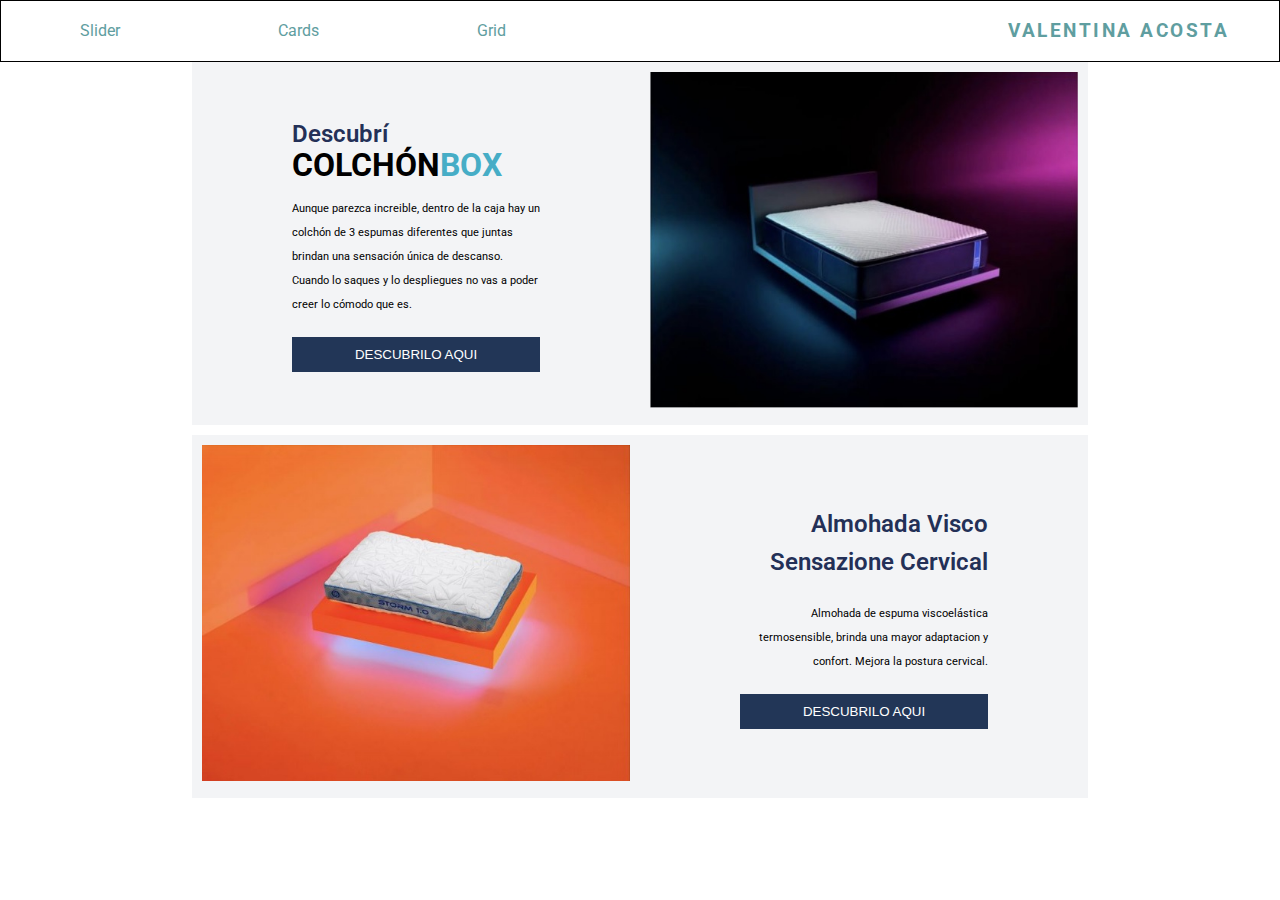
<file: cards/index.html>
<!DOCTYPE html>
<html lang="en">
<head>
    <meta charset="UTF-8">
    <meta name="viewport" content="width=device-width, initial-scale=1.0">
    <link rel="stylesheet" href="estilos.css">
    <link href="https://fonts.googleapis.com/css2?family=Roboto:wght@300;700&display=swap" rel="stylesheet">
    <title>Cards</title>
</head>
<body>
    <header>
        <nav>
            <ul class="items">
                <li><a href="/slider-new/index.html">Slider</a></li>
                <li><a href="/cards/index.html">Cards</a></li>
                <li><a href="/grid/index.html">Grid</a></li>
            </ul>
            <h3 class="name">Valentina Acosta</h3>
        </nav>
    </header>

    <div class="grid-container">
        
        <div class="grid-item">
            
            <div class="content1">
                <h2>Descubrí</h2>
                <h1 style="color:black;">COLCHÓN<span style="color: #46ADC6">BOX</span></h1>
                <p>Aunque parezca increible, dentro de la caja hay un colchón de 3 espumas diferentes que juntas brindan una sensación única de descanso.
                <br> Cuando lo saques y lo despliegues no vas a poder creer lo cómodo que es.</p>
                <button type="button">DESCUBRILO AQUI</button>
            </div>
            
            <div>
                <img src="colchon1.jpg" alt="colchon box">
            </div>

        </div>


        <div class="grid-item">
            
            <div><img src="almohada.jpg" alt="almohada viscoelastica"></div>
            
            <div class="content2">        
                <h2>Almohada Visco <br>Sensazione Cervical</h2>
                <p>Almohada de espuma viscoelástica termosensible, brinda una mayor adaptacion y confort. Mejora la postura cervical.</p>
                <button type="button">DESCUBRILO AQUI</button>
            </div>

        </div>

    </div>
</body>
</html>
</file>
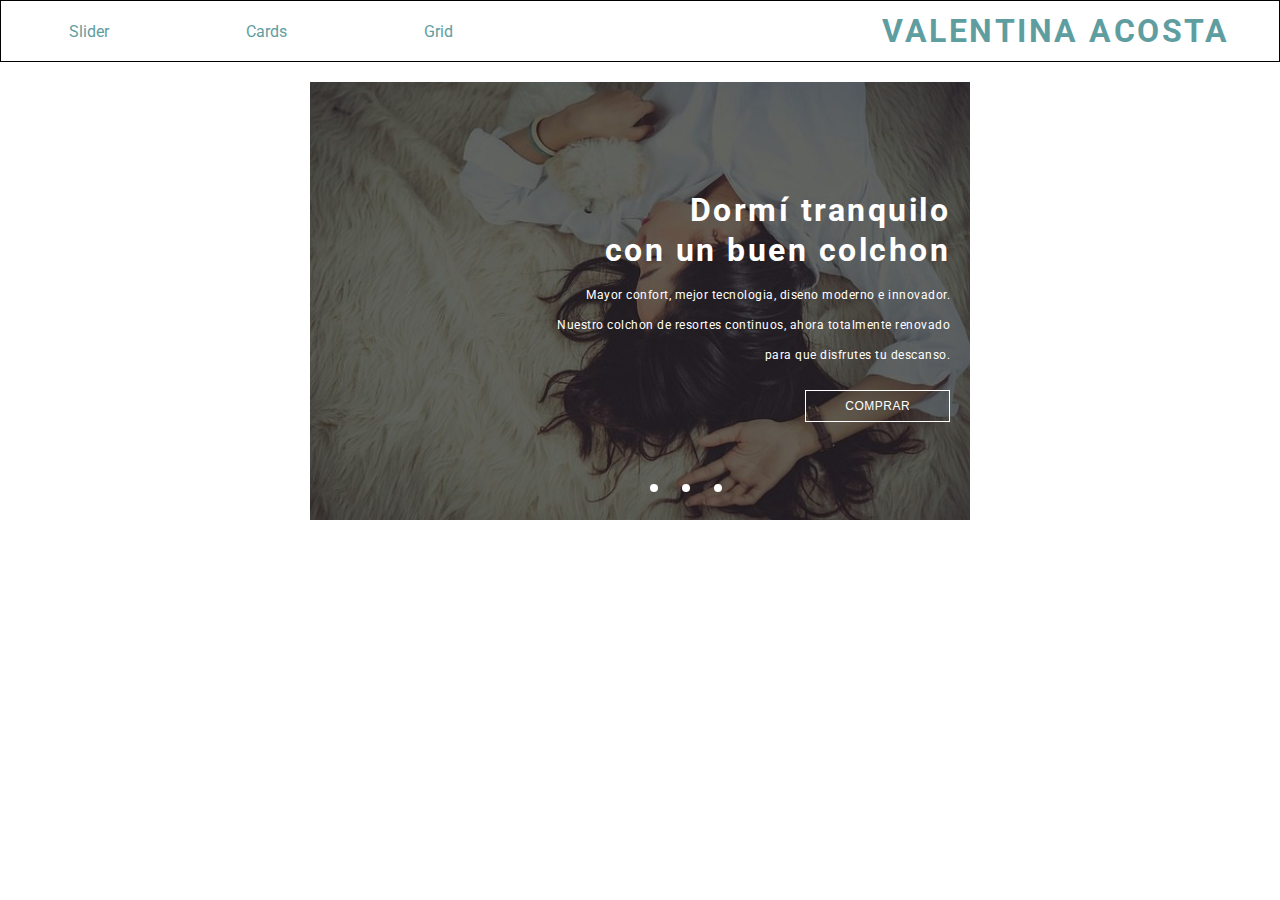
<file: slider-new/index.html>
<!DOCTYPE html>
<html lang="en">
<head>
    <meta charset="UTF-8">
    <meta name="viewport" content="width=device-width, initial-scale=1.0">
    <link rel="stylesheet" href="style.css">
    <link href="https://fonts.googleapis.com/css2?family=Roboto:wght@100;300&display=swap" rel="stylesheet">
    <title>Slider</title>
</head>
<body>
    <header>
        <nav>
            <ul class="items">
                <li><a href="/slider-new/index.html">Slider</a></li>
                <li><a href="/cards/index.html">Cards</a></li>
                <li><a href="/grid/index.html">Grid</a></li>
            </ul>
            <h1 class="name">Valentina Acosta</h1>
        </nav>
    </header>

    <div class="slider">
        <input type="radio" name="slider" id="slide1" checked>
        <input type="radio" name="slider" id="slide2">
        <input type="radio" name="slider" id="slide3">
        <div class="slides">
            <div class="overflow">
                <div class="inner">
                <div class="slide slide_1">
                    <img src="images/girl-1733352_640.jpg" alt="Girl sleeping">
                    <div class="contenido">
                        <h1>Dormí tranquilo <br> con un buen colchon</h1>
                        <p>Mayor confort, mejor tecnologia, diseno moderno e innovador. <br> Nuestro colchon de resortes continuos, ahora totalmente renovado <br> para que disfrutes tu descanso. </p>
                        <button type="button">COMPRAR</button>
                    </div>
                </div>

                <div class="slide slide_2">
                    <img src="images/sleep-1209288_640.jpg" alt="Girl sleeping">
                    <div class="contenido contenido2">
                        <h1>Dormí tranquilo <br> con un buen colchon</h1>
                        <p>Mayor confort, mejor tecnologia, diseno moderno e innovador. <br> Nuestro colchon de resortes continuos, ahora totalmente renovado <br> para que disfrutes tu descanso. </p>
                        <button type="button">COMPRAR</button>
                    </div>
                </div>
                
                <div class="slide slide_3">
                    <img src="images/woman-918981_640.jpg" alt="Girl sleeping">
                    <div class="contenido">
                        <h1>Dormí tranquilo <br> con un buen colchon</h1>
                        <p>Mayor confort, mejor tecnologia, diseno moderno e innovador. <br> Nuestro colchon de resortes continuos, ahora totalmente renovado <br> para que disfrutes tu descanso. </p>
                        <button type="button">COMPRAR</button>
                    </div>
                </div>
            </div>

            </div>


            <div class="bullets">
                <label for="slide1"></label>
                <label for="slide2"></label>
                <label for="slide3"></label>
            </div>
        </div>
    </div>
</body>
</html>
</file>
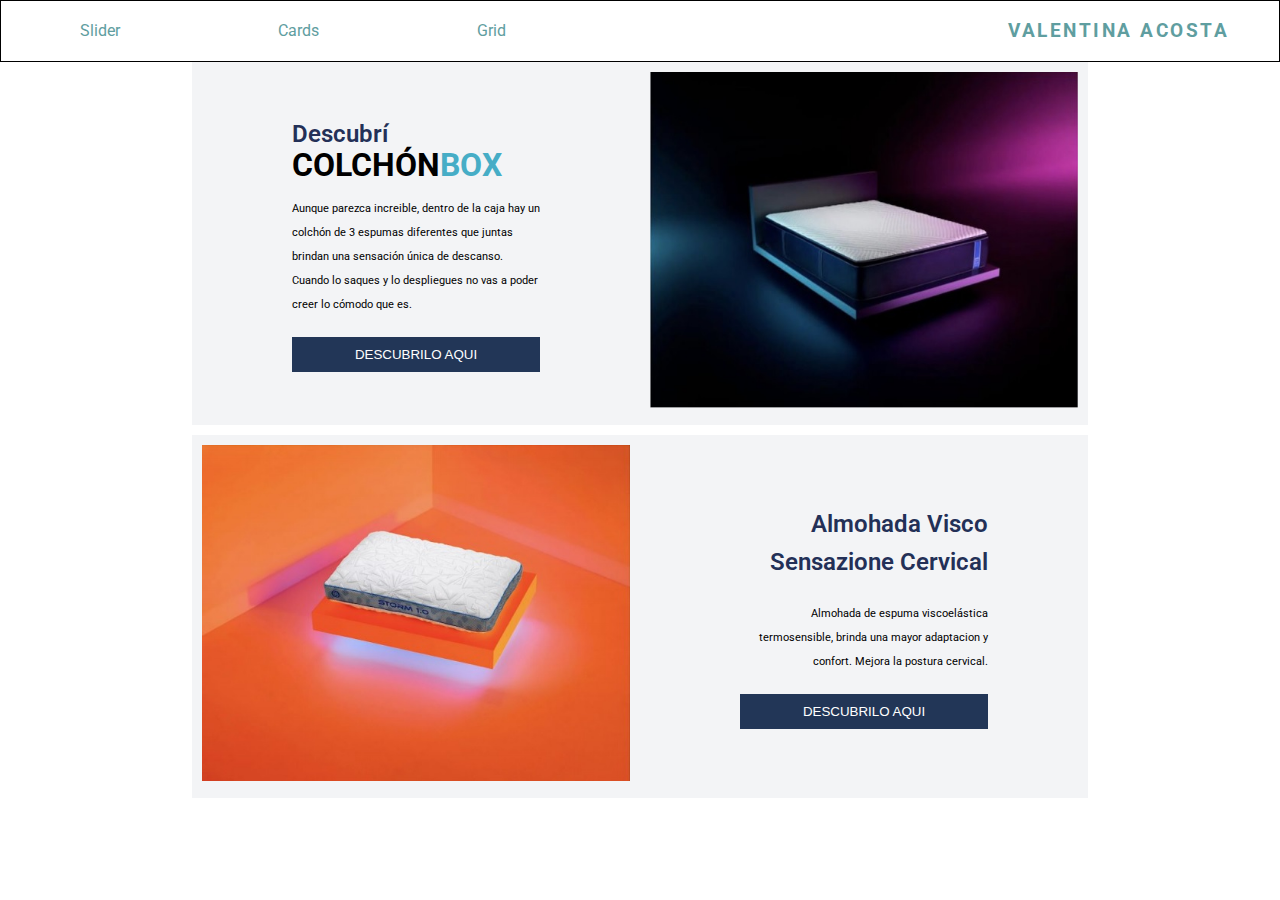
<file: indexcards.html>
<!DOCTYPE html>
<html lang="en">
<head>
    <meta charset="UTF-8">
    <meta name="viewport" content="width=device-width, initial-scale=1.0">
    <link rel="stylesheet" href="estiloscards.css">
    <link href="https://fonts.googleapis.com/css2?family=Roboto:wght@300;700&display=swap" rel="stylesheet">
    <title>Cards</title>
</head>
<body>
    <header>
        <nav>
            <ul class="items">
                <li><a href="indexslider.html">Slider</a></li>
                <li><a href="indexcards.html">Cards</a></li>
                <li><a href="indexgrid.html">Grid</a></li>
            </ul>
            <h3 class="name">Valentina Acosta</h3>
        </nav>
    </header>

    <div class="grid-container">
        
        <div class="grid-item">
            
            <div class="content1">
                <h2>Descubrí</h2>
                <h1 style="color:black;">COLCHÓN<span style="color: #46ADC6">BOX</span></h1>
                <p>Aunque parezca increible, dentro de la caja hay un colchón de 3 espumas diferentes que juntas brindan una sensación única de descanso.
                <br> Cuando lo saques y lo despliegues no vas a poder creer lo cómodo que es.</p>
                <button type="button">DESCUBRILO AQUI</button>
            </div>
            
            <div>
                <img src="colchon1.jpg" alt="colchon box">
            </div>

        </div>


        <div class="grid-item">
            
            <div><img src="almohada.jpg" alt="almohada viscoelastica"></div>
            
            <div class="content2">        
                <h2>Almohada Visco <br>Sensazione Cervical</h2>
                <p>Almohada de espuma viscoelástica termosensible, brinda una mayor adaptacion y confort. Mejora la postura cervical.</p>
                <button type="button">DESCUBRILO AQUI</button>
            </div>

        </div>

    </div>
</body>
</html>
</file>
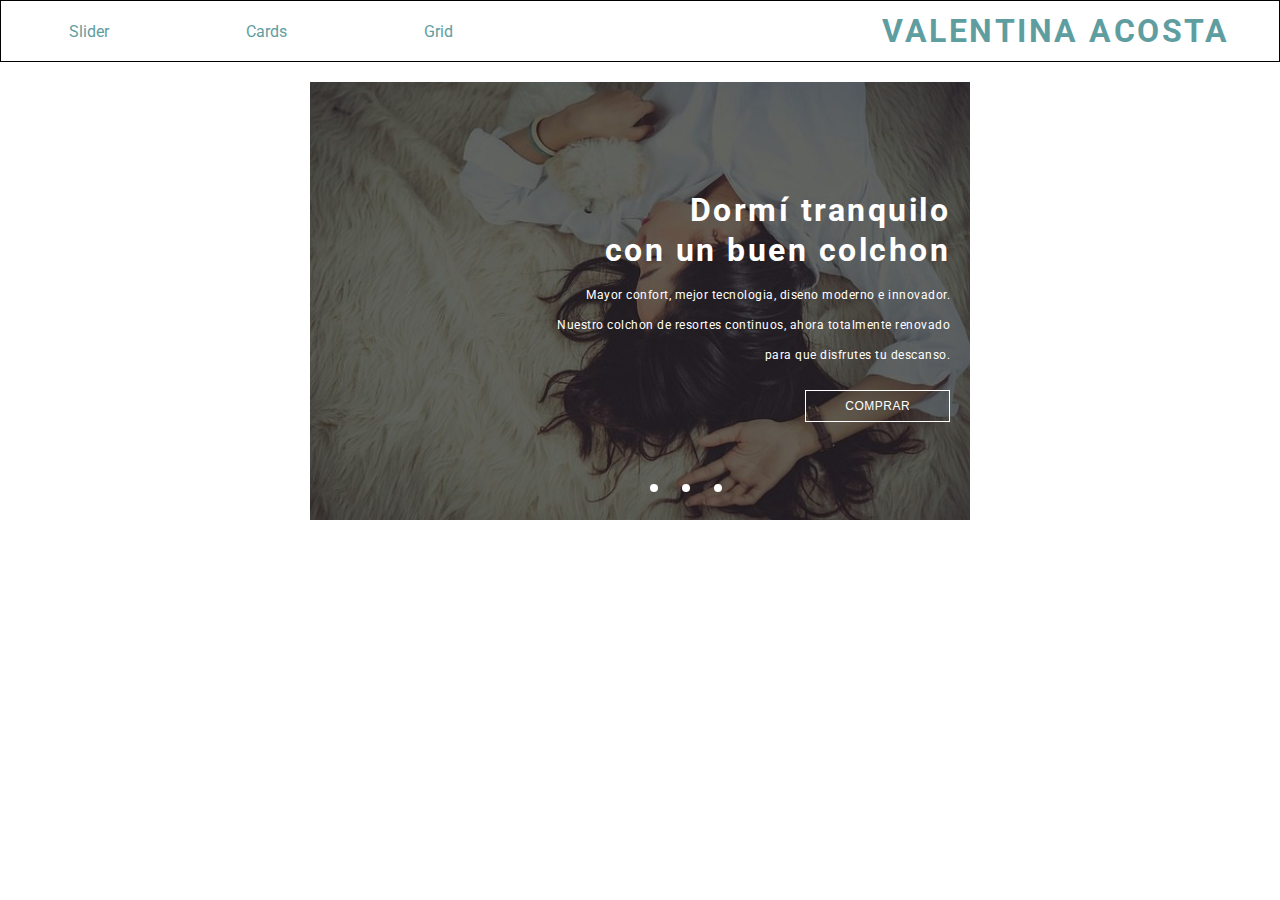
<file: indexslider.html>
<!DOCTYPE html>
<html lang="en">
<head>
    <meta charset="UTF-8">
    <meta name="viewport" content="width=device-width, initial-scale=1.0">
    <link rel="stylesheet" href="styleslider.css">
    <link href="https://fonts.googleapis.com/css2?family=Roboto:wght@100;300&display=swap" rel="stylesheet">
    <title>Slider</title>
</head>
<body>
    <header>
        <nav>
            <ul class="items">
                <li><a href="indexslider.html">Slider</a></li>
                <li><a href="indexcards.html">Cards</a></li>
                <li><a href="indexgrid.html">Grid</a></li>
            </ul>
            <h1 class="name">Valentina Acosta</h1>
        </nav>
    </header>

    <div class="slider">
        <input type="radio" name="slider" id="slide1" checked>
        <input type="radio" name="slider" id="slide2">
        <input type="radio" name="slider" id="slide3">
        <div class="slides">
            <div class="overflow">
                <div class="inner">
                <div class="slide slide_1">
                    <img src="imagesslider/girl-1733352_640.jpg" alt="Girl sleeping">
                    <div class="contenido">
                        <h1>Dormí tranquilo <br> con un buen colchon</h1>
                        <p>Mayor confort, mejor tecnologia, diseno moderno e innovador. <br> Nuestro colchon de resortes continuos, ahora totalmente renovado <br> para que disfrutes tu descanso. </p>
                        <button type="button">COMPRAR</button>
                    </div>
                </div>

                <div class="slide slide_2">
                    <img src="imagesslider/sleep-1209288_640.jpg" alt="Girl sleeping">
                    <div class="contenido contenido2">
                        <h1>Dormí tranquilo <br> con un buen colchon</h1>
                        <p>Mayor confort, mejor tecnologia, diseno moderno e innovador. <br> Nuestro colchon de resortes continuos, ahora totalmente renovado <br> para que disfrutes tu descanso. </p>
                        <button type="button">COMPRAR</button>
                    </div>
                </div>
                
                <div class="slide slide_3">
                    <img src="imagesslider/woman-918981_640.jpg" alt="Girl sleeping">
                    <div class="contenido">
                        <h1>Dormí tranquilo <br> con un buen colchon</h1>
                        <p>Mayor confort, mejor tecnologia, diseno moderno e innovador. <br> Nuestro colchon de resortes continuos, ahora totalmente renovado <br> para que disfrutes tu descanso. </p>
                        <button type="button">COMPRAR</button>
                    </div>
                </div>
            </div>

            </div>


            <div class="bullets">
                <label for="slide1" class="point"></label>
                <label for="slide2" class="point"></label>
                <label for="slide3" class="point"></label>
            </div>
        </div>
    </div>
</body>
</html>
</file>
<file: cards/estilos.css>
* {
    box-sizing: border-box;
    margin: 0;
    padding: 0;
}

body {
    font-family: 'Roboto', sans-serif;
    line-height: 1.5rem;
}

header {
    font-size: 1rem;
    border: 1px solid black;
    color: cadetblue;
}

nav {
    display: grid;
    min-width: 100px;
    grid-auto-flow: column;
    padding-right: 40px;
}

.name {
    display: grid;
    justify-content: end;
    align-content: center;
    text-transform: uppercase;
}

ul {
    display: grid;
    align-items: center;
    grid-template-columns: auto auto auto;
    height: 100%;
}

ul li {
    list-style: none;
    padding: 10px;
    text-align: center;
}

ul li a {
    text-decoration: none;
    color: cadetblue;
}

ul li a:hover {
    border-bottom: 1px solid cadetblue; 
    font-weight: bold;  
}

h3 {
    line-height: 40px;
    margin: 10px;
    letter-spacing: 2.5px;
    font-weight: bold;
}

@media screen and (max-width: 554px) {
   h3{
      font-size: 1.2rem;
   }
}

.grid-container {
    display: grid;
    grid-template-columns: auto;
    row-gap: 10px;
    width: 70%;
    margin: auto;
    height: auto;
}

.grid-item {
    display: grid;
    grid-template-columns: 1fr 1fr;
    align-items: center;
    background-color: #F3F4F6;
    opacity: 1;
    animation: aparecer 1.5s ease-in;
    -webkit-animation: aparecer 1.5s ease-in;      
    visibility: visible; 
}

@keyframes aparecer {
    0% {
        transform: scale(0);
        opacity: 0.0;       
    }
    60% {
        transform: scale(1.1);  
    }
    80% {
        transform: scale(0.9);
        opacity: 1; 
    }  
    100% {
        transform: scale(1);
        opacity: 1; 
    }       
}

@-webkit-keyframes aparecer {
    0% {
        -webkit-transform: scale(0);
        opacity: 0.0;       
    }
    60% {
        -webkit-transform: scale(1.1);
    }
    80% {
        -webkit-transform: scale(0.9);
        opacity: 1; 
    }  
    100% {
        -webkit-transform: scale(1);
        opacity: 1; 
    }       
}

img {
    width: 100%;
    height: auto;
    padding: 10px;
}

.content1, .content2 {
    padding: 10px 100px;
    display: flex;
    flex-direction: column;
}

.content2 {
    text-align: right;
}


h1 {
    margin-top: 0;
}

h2 {
    color: #233057;
    font-weight: 600;
    line-height: 2.4rem;
}

button {
    background-color: #223657;
    color: white;
    padding: 10px 20px;
    border: none;
    cursor: pointer;
}

p {
    font-size: 11px;
    margin: 20px auto;
}


@media screen and (max-width: 992px) {
    .grid-container {
        width: 90%;
    }

    .content1, .content2 {
        padding: 20px;
    }

    .content2 {
        text-align: left;
    }
}

@media screen and (max-width: 748px) {
    .grid-item {
        grid-template-columns: 1fr;
    }
}
</file>
<file: slider-new/style.css>
* {
   box-sizing: border-box;
   margin: 0;
   padding: 0;
}

body {
    font-family: 'Roboto', sans-serif;
}

header {
    font-size: 1rem;
    border: 1px solid black;
    color: cadetblue;
}

nav {
    display: grid;
    min-width: 100px;
    grid-auto-flow: column;
    padding-right: 40px;
}

.name {
    display: grid;
    justify-content: end;
    align-content: center;
    text-transform: uppercase;
}

ul {
    display: grid;
    align-items: center;
    grid-template-columns: auto auto auto;
    height: 100%;
}

ul li {
    list-style: none;
    padding: 10px;
    text-align: center;
}

ul li a {
    text-decoration: none;
    color: cadetblue;
}

ul li a:hover {
    border-bottom: 1px solid cadetblue; 
    font-weight: bold;  
}

h1 {
    line-height: 40px;
    margin: 10px;
    letter-spacing: 2.5px;
    font-weight: bold;
}

@media screen and (max-width: 554px) {
   h1{
      font-size: 1.2rem;
   }
}

p, button {
    margin: 10px;
    line-height: 30px;
    font-size: 0.75rem;
    letter-spacing: 0.5px;
}

@media screen and (max-width: 554px) {
   p, button {font-size: 0.6rem;}
}

button {
    width: 35%;
    background-color: transparent;
    border: 1px solid white;
    cursor: pointer;
    color: white;

}

.slider {
    margin: 20px auto;
    width: 800px;
    max-width: 100%;
    text-align: center;
    position: relative;
 }
 .slider input[type=radio] {
    display: none;
 }

 .slider label {
    cursor:pointer;
    text-decoration: none;
 }

 .slides {
    z-index: 1;
 }

 .overflow {
    width: 100%;
    overflow: hidden;
 }

 #slide1:checked ~ .slides .inner {
    margin-left: 0;
 }

 #slide2:checked ~ .slides .inner {
    margin-left: -100%;
 }

 #slide3:checked ~ .slides .inner {
    margin-left: -200%;
 }

 #slide4:checked ~ .slides .inner {
    margin-left: -300%;
 }

 .slides .inner {
    transition: margin-left 1.5s cubic-bezier(0.770, 0.000, 0.175, 1.000);
    width: 400%;
 }

 .slides .slide {
    width: 25%;
    float:left;
    display: flex;
    justify-content: center;
    align-items: center;
    height: 100%;
    color: #fff;
    position: relative;
}

.slide img {
   width: 100%;
}

.contenido {
    position: absolute;
    right: 0;
    top: 20%;
    text-align: right;
    padding: 10px;
    color: white;
}

.contenido2 {
   text-align: left;
   left: 0;
}

 .bullets {
    text-align: center;
    position: absolute;
    bottom: 25px;
    left: 50%;
 }
 .bullets label {
    display: inline-block;
    width: 8px;
    height: 8px;
    border-radius:100%;
    background: white;
    margin: 0 10px;
 }

 #slide1:checked ~ .bullets label:nth-child(1),
 #slide2:checked ~ .bullets label:nth-child(2),
 #slide3:checked ~ .bullets label:nth-child(3),
 #slide4:checked ~ .bullets label:nth-child(4) {
    background: #444;
 }

    .slides {
       max-width: calc(100% - 140px);
       margin: 0 auto;
    }

    


    @media screen and (max-width: 680px) {
      .slides {
        max-width: 100%;
      }
     }

     @media screen and (max-width: 800px) {
      .contenido {
         top: 5%;
     }
   }
</file>
<file: estiloscards.css>
* {
    box-sizing: border-box;
    margin: 0;
    padding: 0;
}

body {
    font-family: 'Roboto', sans-serif;
    line-height: 1.5rem;
}

header {
    font-size: 1rem;
    border: 1px solid black;
    color: cadetblue;
}

nav {
    display: grid;
    min-width: 100px;
    grid-auto-flow: column;
    padding-right: 40px;
}

.name {
    display: grid;
    justify-content: end;
    align-content: center;
    text-transform: uppercase;
}

ul {
    display: grid;
    align-items: center;
    grid-template-columns: auto auto auto;
    height: 100%;
}

ul li {
    list-style: none;
    padding: 10px;
    text-align: center;
}

ul li a {
    text-decoration: none;
    color: cadetblue;
}

ul li a:hover {
    border-bottom: 1px solid cadetblue; 
    font-weight: bold;  
}

h3 {
    line-height: 40px;
    margin: 10px;
    letter-spacing: 2.5px;
    font-weight: bold;
}

@media screen and (max-width: 554px) {
   h3{
      font-size: 1.2rem;
   }
}

.grid-container {
    display: grid;
    grid-template-columns: auto;
    row-gap: 10px;
    width: 70%;
    margin: auto;
    height: auto;
}

.grid-item {
    display: grid;
    grid-template-columns: 1fr 1fr;
    align-items: center;
    background-color: #F3F4F6;
    opacity: 1;
    animation: aparecer 1.5s ease-in;
    -webkit-animation: aparecer 1.5s ease-in;      
    visibility: visible; 
}

@keyframes aparecer {
    0% {
        transform: scale(0);
        opacity: 0.0;       
    }
    60% {
        transform: scale(1.1);  
    }
    80% {
        transform: scale(0.9);
        opacity: 1; 
    }  
    100% {
        transform: scale(1);
        opacity: 1; 
    }       
}

@-webkit-keyframes aparecer {
    0% {
        -webkit-transform: scale(0);
        opacity: 0.0;       
    }
    60% {
        -webkit-transform: scale(1.1);
    }
    80% {
        -webkit-transform: scale(0.9);
        opacity: 1; 
    }  
    100% {
        -webkit-transform: scale(1);
        opacity: 1; 
    }       
}

img {
    width: 100%;
    height: auto;
    padding: 10px;
}

.content1, .content2 {
    padding: 10px 100px;
    display: flex;
    flex-direction: column;
}

.content2 {
    text-align: right;
}


h1 {
    margin-top: 0;
}

h2 {
    color: #233057;
    font-weight: 600;
    line-height: 2.4rem;
}

button {
    background-color: #223657;
    color: white;
    padding: 10px 20px;
    border: none;
    cursor: pointer;
}

p {
    font-size: 11px;
    margin: 20px auto;
}


@media screen and (max-width: 992px) {
    .grid-container {
        width: 90%;
    }

    .content1, .content2 {
        padding: 20px;
    }

    .content2 {
        text-align: left;
    }
}

@media screen and (max-width: 748px) {
    .grid-item {
        grid-template-columns: 1fr;
    }
}
</file>
<file: styleslider.css>
* {
   box-sizing: border-box;
   margin: 0;
   padding: 0;
}

body {
    font-family: 'Roboto', sans-serif;
}

header {
    font-size: 1rem;
    border: 1px solid black;
    color: cadetblue;
}

nav {
    display: grid;
    min-width: 100px;
    grid-auto-flow: column;
    padding-right: 40px;
}

.name {
    display: grid;
    justify-content: end;
    align-content: center;
    text-transform: uppercase;
}

ul {
    display: grid;
    align-items: center;
    grid-template-columns: auto auto auto;
    height: 100%;
}

ul li {
    list-style: none;
    padding: 10px;
    text-align: center;
}

ul li a {
    text-decoration: none;
    color: cadetblue;
}

ul li a:hover {
    border-bottom: 1px solid cadetblue; 
    font-weight: bold;  
}

h1 {
    line-height: 40px;
    margin: 10px;
    letter-spacing: 2.5px;
    font-weight: bold;
}

p, button {
    margin: 10px;
    line-height: 30px;
    font-size: 0.75rem;
    letter-spacing: 0.5px;
}

button {
    width: 35%;
    background-color: transparent;
    border: 1px solid white;
    cursor: pointer;
    color: white;

}

.slider {
    margin: 20px auto;
    width: 800px;
    max-width: 100%;
    text-align: center;
    position: relative;
 }
 .slider input[type=radio] {
    display: none;
 }

 .slider label {
    cursor:pointer;
    text-decoration: none;
 }

 .slides {
    z-index: 1;
 }

 .overflow {
    width: 100%;
    overflow: hidden;
 }

 #slide1:checked ~ .slides .inner {
    margin-left: 0;
 }

 #slide2:checked ~ .slides .inner {
    margin-left: -100%;
 }

 #slide3:checked ~ .slides .inner {
    margin-left: -200%;
 }

 #slide4:checked ~ .slides .inner {
    margin-left: -300%;
 }

 .slides .inner {
    transition: margin-left 1.5s cubic-bezier(0.770, 0.000, 0.175, 1.000);
    width: 400%;
 }

 .slides .slide {
    width: 25%;
    float:left;
    display: flex;
    justify-content: center;
    align-items: center;
    height: 100%;
    color: #fff;
    position: relative;
}

.slide img {
   width: 100%;
}

.contenido {
    position: absolute;
    right: 0;
    top: 20%;
    text-align: right;
    padding: 10px;
    color: white;
}

.contenido2 {
   text-align: left;
   left: 0;
}

 .bullets {
    text-align: center;
    position: absolute;
    bottom: 25px;
    left: 50%;
 }
 .bullets label {
    display: inline-block;
    width: 8px;
    height: 8px;
    border-radius:100%;
    background: white;
    margin: 0 10px;
 }

 #slide1:checked ~ .bullets label:nth-child(1),
 #slide2:checked ~ .bullets label:nth-child(2),
 #slide3:checked ~ .bullets label:nth-child(3),
 #slide4:checked ~ .bullets label:nth-child(4) {
    background: #444;
 }

    .slides {
       max-width: calc(100% - 140px);
       margin: 0 auto;
    }

     @media screen and (max-width: 800px) {
      .contenido {
         top: 5%;
     }
   }

   @media screen and (max-width: 768px) {
      .slides {
        max-width: 100%;
      }
     }

     @media screen and (max-width: 600px) {
      .slides {
        max-width: 100%;
      }

      h1{
         font-size: 1rem;
         line-height: 20px;
      }

      p, button {
         font-size: 0.6rem;
         line-height: 15px;
      }

      .bullets {
         left: 40%;
      }

      nav {
         padding-right: 0;
      }

      .name {
         font-size: 0.8rem;
      }
     }
</file>
